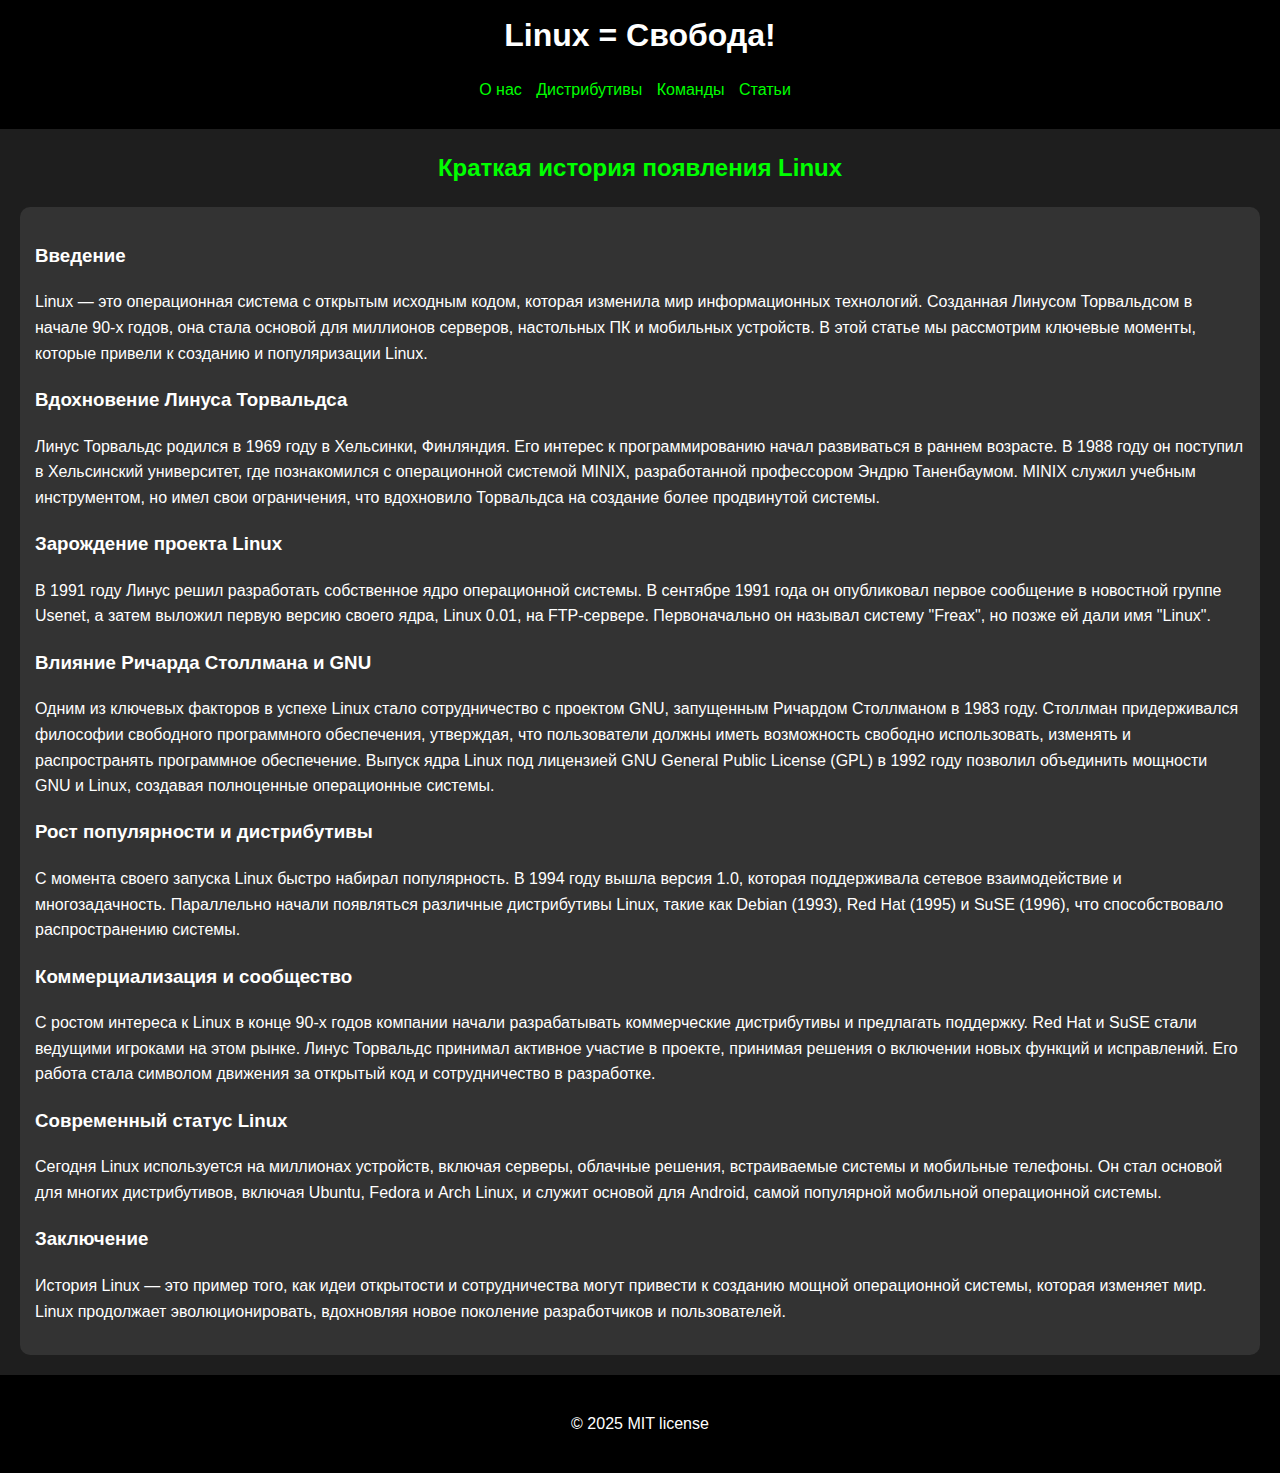
<file: index.html>
<!DOCTYPE html>
<html lang="ru">
<head>
    <meta charset="UTF-8">
    <meta name="viewport" content="width=device-width, initial-scale=1.0">
    <title>Linux = Свобода!</title>
    <link rel="stylesheet" href="styles.css">
</head>
<body>
    <header>
        <h1>Linux = Свобода!</h1>
        <nav>
            <ul>
                <li><a href="about.html">О нас</a></li>
                <li><a href="distributions.html">Дистрибутивы</a></li>
                <li><a href="commands.html">Команды</a></li>
                <li><a href="articles.html">Статьи</a></li>
            </ul>
        </nav>
    </header>

    <main>
        <section id="introduction">
            <h2>Краткая история появления Linux</h2>
            <div class="main">
                <h3>Введение</h3>
                <p>Linux — это операционная система с открытым исходным кодом, которая изменила мир информационных технологий. Созданная Линусом Торвальдсом в начале 90-х годов, она стала основой для миллионов серверов, настольных ПК и мобильных устройств. В этой статье мы рассмотрим ключевые моменты, которые привели к созданию и популяризации Linux.</p>

                <h3>Вдохновение Линуса Торвальдса</h3>
                <p>Линус Торвальдс родился в 1969 году в Хельсинки, Финляндия. Его интерес к программированию начал развиваться в раннем возрасте. В 1988 году он поступил в Хельсинский университет, где познакомился с операционной системой MINIX, разработанной профессором Эндрю Таненбаумом. MINIX служил учебным инструментом, но имел свои ограничения, что вдохновило Торвальдса на создание более продвинутой системы.</p>

                <h3>Зарождение проекта Linux</h3>
                <p>В 1991 году Линус решил разработать собственное ядро операционной системы. В сентябре 1991 года он опубликовал первое сообщение в новостной группе Usenet, а затем выложил первую версию своего ядра, Linux 0.01, на FTP-сервере. Первоначально он называл систему "Freax", но позже ей дали имя "Linux".</p>

                <h3>Влияние Ричарда Столлмана и GNU</h3>
                <p>Одним из ключевых факторов в успехе Linux стало сотрудничество с проектом GNU, запущенным Ричардом Столлманом в 1983 году. Столлман придерживался философии свободного программного обеспечения, утверждая, что пользователи должны иметь возможность свободно использовать, изменять и распространять программное обеспечение. Выпуск ядра Linux под лицензией GNU General Public License (GPL) в 1992 году позволил объединить мощности GNU и Linux, создавая полноценные операционные системы.</p>

                <h3>Рост популярности и дистрибутивы</h3>
                <p>С момента своего запуска Linux быстро набирал популярность. В 1994 году вышла версия 1.0, которая поддерживала сетевое взаимодействие и многозадачность. Параллельно начали появляться различные дистрибутивы Linux, такие как Debian (1993), Red Hat (1995) и SuSE (1996), что способствовало распространению системы.</p>

                <h3>Коммерциализация и сообщество</h3>
                <p>С ростом интереса к Linux в конце 90-х годов компании начали разрабатывать коммерческие дистрибутивы и предлагать поддержку. Red Hat и SuSE стали ведущими игроками на этом рынке. Линус Торвальдс принимал активное участие в проекте, принимая решения о включении новых функций и исправлений. Его работа стала символом движения за открытый код и сотрудничество в разработке.</p>

                <h3>Современный статус Linux</h3>
                <p>Сегодня Linux используется на миллионах устройств, включая серверы, облачные решения, встраиваемые системы и мобильные телефоны. Он стал основой для многих дистрибутивов, включая Ubuntu, Fedora и Arch Linux, и служит основой для Android, самой популярной мобильной операционной системы.</p>

                <h3>Заключение</h3>
                <p>История Linux — это пример того, как идеи открытости и сотрудничества могут привести к созданию мощной операционной системы, которая изменяет мир. Linux продолжает эволюционировать, вдохновляя новое поколение разработчиков и пользователей.</p>
            </div>
            </div>
        </section>
    </main>

    <footer>
        <p>&copy; 2025 MIT license</p>
    </footer>
</body>
</html>
</file>
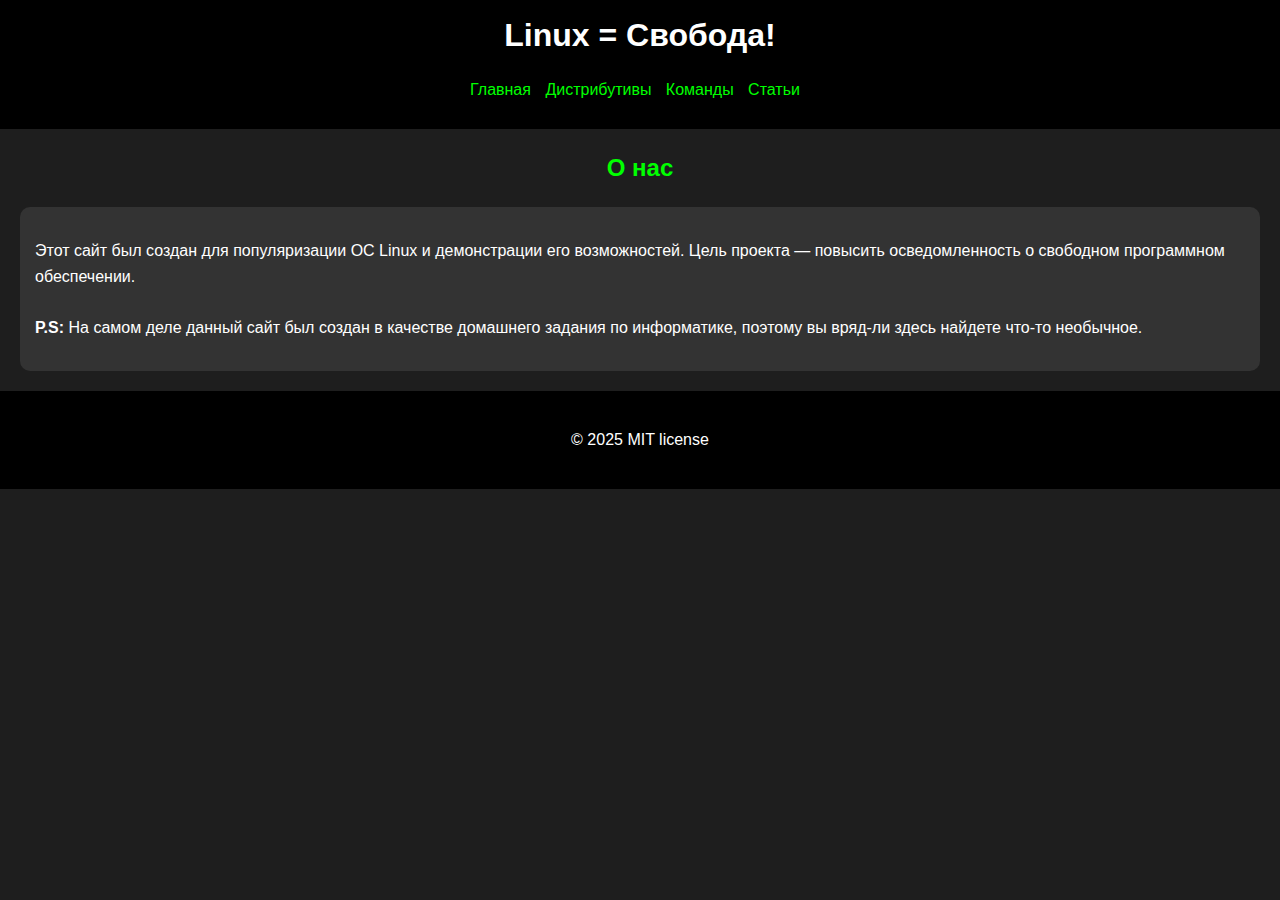
<file: about.html>
<!DOCTYPE html>
<html lang="ru">
<head>
    <meta charset="UTF-8">
    <meta name="viewport" content="width=device-width, initial-scale=1.0">
    <title>О сайте Linux = Свобода!</title>
    <link rel="stylesheet" href="styles.css">
</head>
<body>
    <header>
        <h1>Linux = Свобода!</h1>
        <nav>
            <ul>
                <li><a href="index.html">Главная</a></li>
                <li><a href="distributions.html">Дистрибутивы</a></li>
                <li><a href="commands.html">Команды</a></li>
                <li><a href="articles.html">Статьи</a></li>
            </ul>
        </nav>
    </header>

    <main>
        <section id="about">
            <h2>О нас</h2>
            <div class="main">
                <p>Этот сайт был создан для популяризации ОС Linux и демонстрации его возможностей. Цель проекта — повысить осведомленность о свободном программном обеспечении.<br><br><b>P.S:</b> На самом деле данный сайт был создан в качестве домашнего задания по информатике, поэтому вы вряд-ли здесь найдете что-то необычное.</p>
            </div>
        </section>
    </main>

    <footer>
        <p>&copy; 2025 MIT license</p>
    </footer>
</body>
</html>
</file>
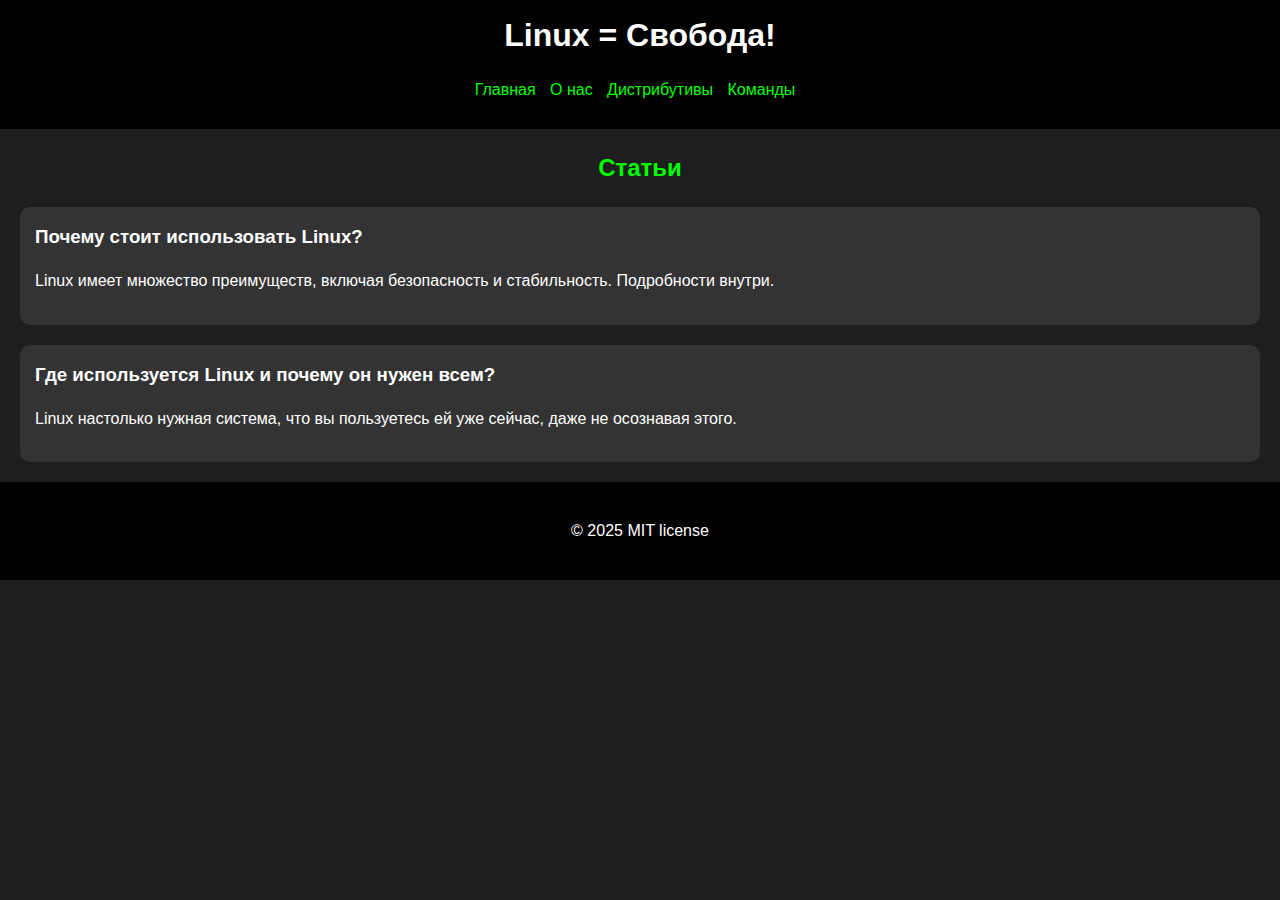
<file: articles.html>
<!DOCTYPE html>
<html lang="ru">
<head>
    <meta charset="UTF-8">
    <meta name="viewport" content="width=device-width, initial-scale=1.0">
    <title>Статьи про Linux</title>
    <link rel="stylesheet" href="styles.css">
</head>
<body>
    <header>
        <h1>Linux = Свобода!</h1>
        <nav>
            <ul>
                <li><a href="index.html">Главная</a></li>
                <li><a href="about.html">О нас</a></li>
                <li><a href="distributions.html">Дистрибутивы</a></li>
                <li><a href="commands.html">Команды</a></li>
            </ul>
        </nav>
    </header>

    <main>
        <section id="articles">
            <h2>Статьи</h2>
            <a href="articles/article1.html" class="block">
                <h3>Почему стоит использовать Linux?</h3>
                <p>Linux имеет множество преимуществ, включая безопасность и стабильность. Подробности внутри.</p>
            </a>
            <a href="articles/article2.html" class="block">
                <h3>Где используется Linux и почему он нужен всем?</h3>
                <p>Linux настолько нужная система, что вы пользуетесь ей уже сейчас, даже не осознавая этого.</p>
            </a>
        </section>
    </main>

    <footer>
        <p>&copy; 2025 MIT license</p>
    </footer>
</body>
</html>
</file>
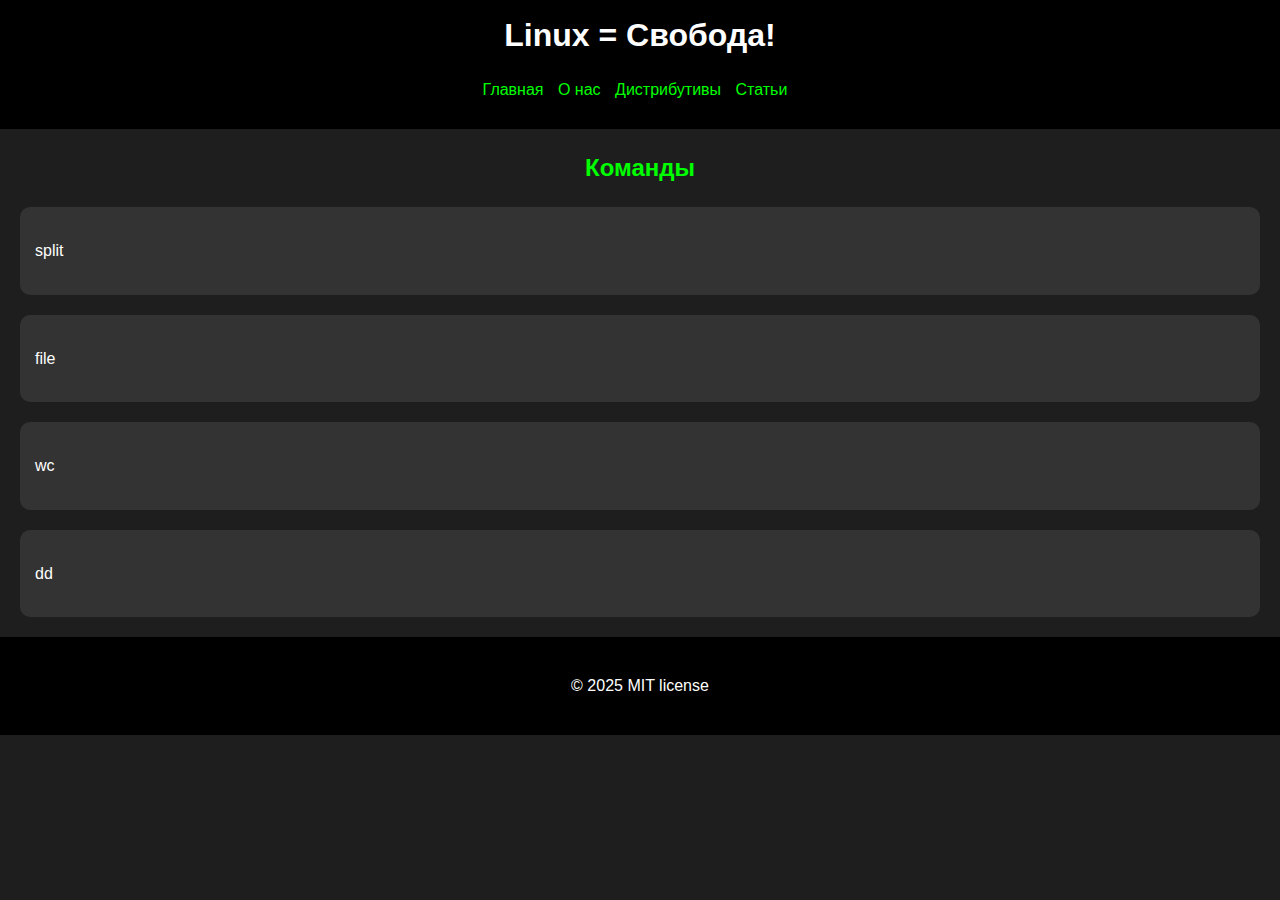
<file: commands.html>
<!DOCTYPE html>
<html lang="ru">
<head>
    <meta charset="UTF-8">
    <meta name="viewport" content="width=device-width, initial-scale=1.0">
    <title>Команды для Linux</title>
    <link rel="stylesheet" href="styles.css">
</head>
<body>
    <header>
        <h1>Linux = Свобода!</h1>
        <nav>
            <ul>
                <li><a href="index.html">Главная</a></li>
                <li><a href="about.html">О нас</a></li>
                <li><a href="distributions.html">Дистрибутивы</a></li>
                <li><a href="articles.html">Статьи</a></li>
            </ul>
        </nav>
    </header>

    <main>
        <section id="commands">
            <h2>Команды</h2>
            <a href="commands/split.html" class="block">
                <p>split</p>
            </a>
            <a href="commands/file.html" class="block">
                <p>file</p>
            </a>
            <a href="commands/wc.html" class="block">
                <p>wc</p>
            </a>
            <a href="commands/dd.html" class="block">
                <p>dd</p>
            </a>
        </section>
    </main>

    <footer>
        <p>&copy; 2025 MIT license</p>
    </footer>
</body>
</html>
</file>
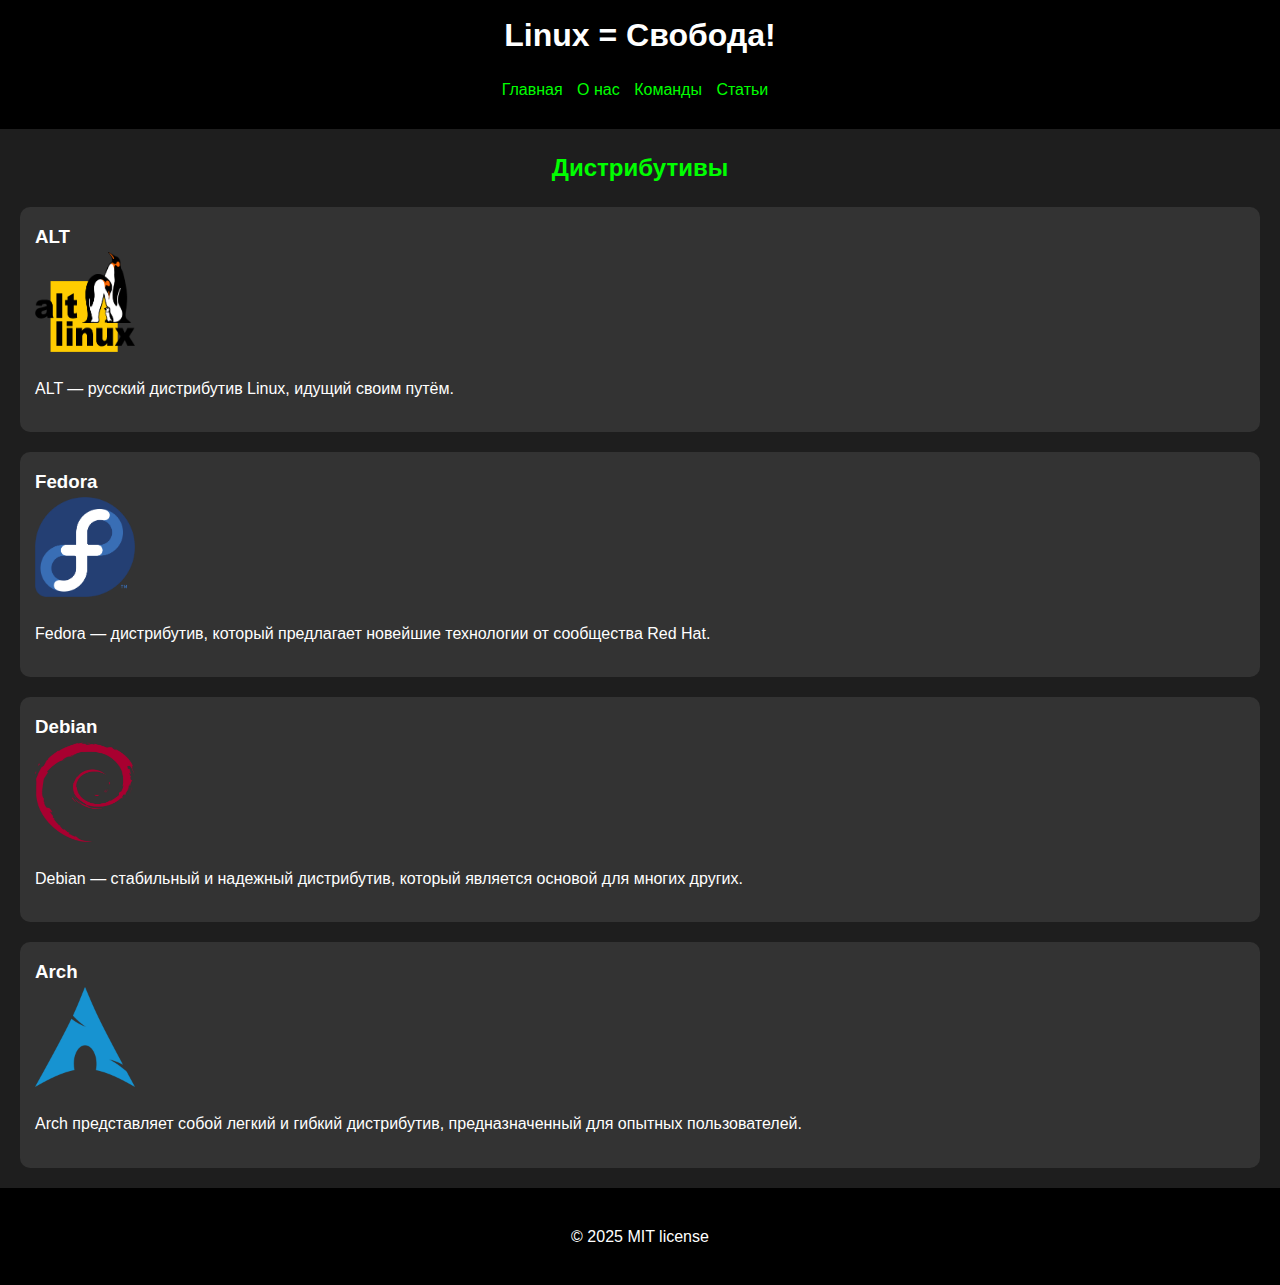
<file: distributions.html>
<!DOCTYPE html>
<html lang="ru">
<head>
    <meta charset="UTF-8">
    <meta name="viewport" content="width=device-width, initial-scale=1.0">
    <title>Дистрибутивы Linux</title>
    <link rel="stylesheet" href="styles.css">
</head>
<body>
    <header>
        <h1>Linux = Свобода!</h1>
        <nav>
            <ul>
                <li><a href="index.html">Главная</a></li>
                <li><a href="about.html">О нас</a></li>
                <li><a href="commands.html">Команды</a></li>
                <li><a href="articles.html">Статьи</a></li>
            </ul>
        </nav>
    </header>

    <main>
        <section id="distributions">
            <h2>Дистрибутивы</h2>
            <a href="https://www.basealt.ru/" class="card">
                <h3>ALT</h3>
                <img src="images/alt.png" width="100" height="100" alt="ALT">
                <p>ALT — русский дистрибутив Linux, идущий своим путём.</p>
            </a>
            <a href="https://fedoraproject.org/ru/" class="card">
                <h3>Fedora</h3>
                <img src="images/fedora.png" width="100" height="100" alt="Fedora">
                <p>Fedora — дистрибутив, который предлагает новейшие технологии от сообщества Red Hat.</p>
            </a>
            <a href="https://www.debian.org/index.ru.html" class="card">
                <h3>Debian</h3>
                <img src="images/debian.png" width="100" height="100" alt="Debian">
                <p>Debian — стабильный и надежный дистрибутив, который является основой для многих других.</p>
            </a>
            <a href="https://archlinux.org/" class="card">
                <h3>Arch</h3>
                <img src="images/arch.png"  width="100" height="100" alt="Arch">
                <p>Arch представляет собой легкий и гибкий дистрибутив, предназначенный для опытных пользователей.</p>
            </a>
        </section>
    </main>

    <footer>
        <p>&copy; 2025 MIT license</p>
    </footer>
</body>
</html>
</file>
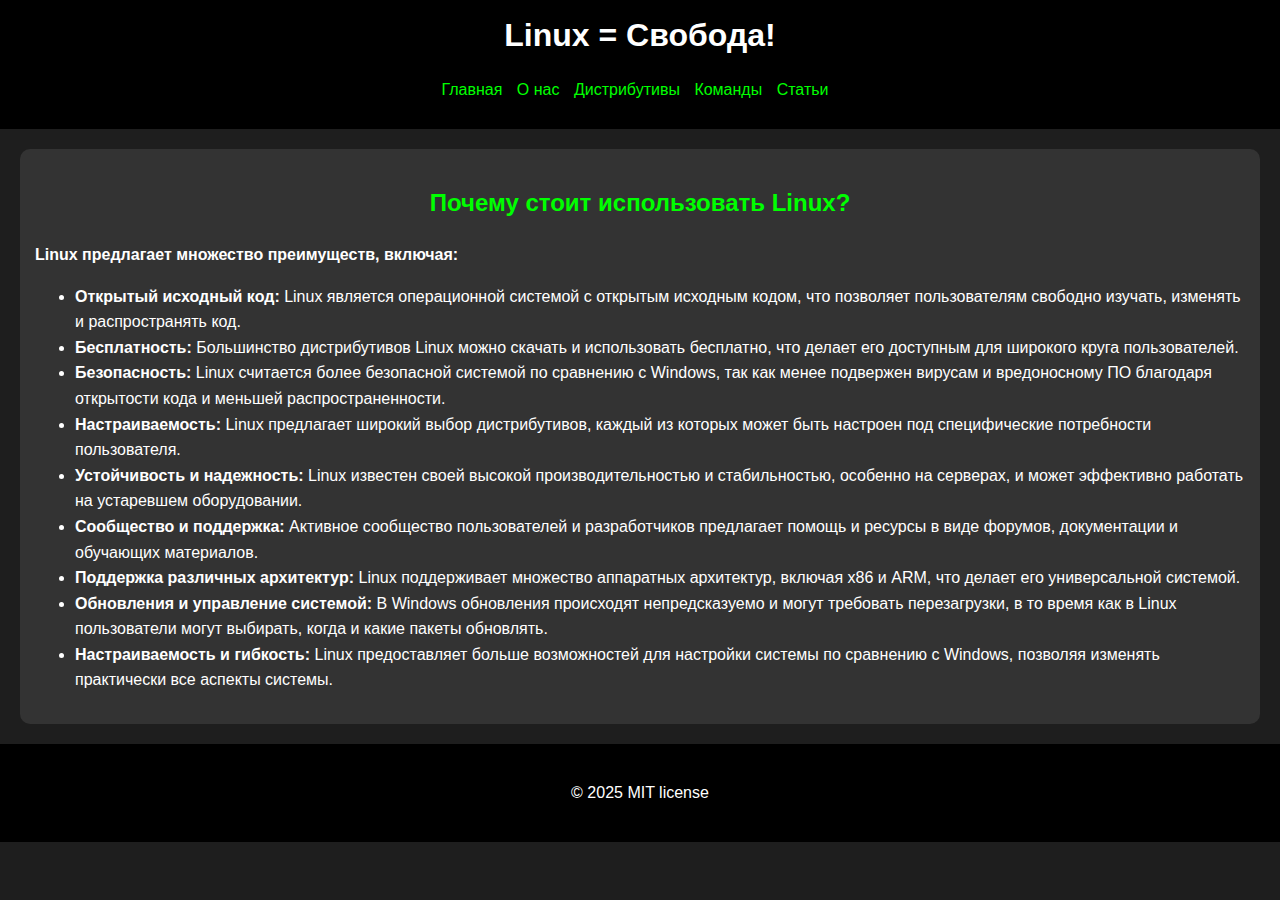
<file: articles/article1.html>
<!DOCTYPE html>
<html lang="ru">
<head>
    <meta charset="UTF-8">
    <meta name="viewport" content="width=device-width, initial-scale=1.0">
    <title>Почему стоит использовать Linux?</title>
    <link rel="stylesheet" href="../styles.css">
</head>
<body>
    <header>
        <h1>Linux = Свобода!</h1>
        <nav>
            <ul>
                <li><a href="../index.html">Главная</a></li>
                <li><a href="../about.html">О нас</a></li>
                <li><a href="../distributions.html">Дистрибутивы</a></li>
                <li><a href="../commands.html">Команды</a></li>
                <li><a href="../articles.html">Статьи</a></li>
            </ul>
        </nav>
    </header>

    <main>
        <section>
            <div class="main">
                <h2>Почему стоит использовать Linux?</h2>
                <p><b>Linux предлагает множество преимуществ, включая:</b></p>
                <ul>
                        <li><b>Открытый исходный код:</b> Linux является операционной системой с открытым исходным кодом, что позволяет пользователям свободно изучать, изменять и распространять код.</li>

                        <li><b>Бесплатность:</b> Большинство дистрибутивов Linux можно скачать и использовать бесплатно, что делает его доступным для широкого круга пользователей.</li>

                        <li><b>Безопасность:</b> Linux считается более безопасной системой по сравнению с Windows, так как менее подвержен вирусам и вредоносному ПО благодаря открытости кода и меньшей распространенности.</li>

                        <li><b>Настраиваемость:</b> Linux предлагает широкий выбор дистрибутивов, каждый из которых может быть настроен под специфические потребности пользователя.</li>

                        <li><b>Устойчивость и надежность:</b> Linux известен своей высокой производительностью и стабильностью, особенно на серверах, и может эффективно работать на устаревшем оборудовании.</li>

                        <li><b>Сообщество и поддержка:</b> Активное сообщество пользователей и разработчиков предлагает помощь и ресурсы в виде форумов, документации и обучающих материалов.</li>

                        <li><b>Поддержка различных архитектур:</b> Linux поддерживает множество аппаратных архитектур, включая x86 и ARM, что делает его универсальной системой.</li>

                        <li><b>Обновления и управление системой:</b> В Windows обновления происходят непредсказуемо и могут требовать перезагрузки, в то время как в Linux пользователи могут выбирать, когда и какие пакеты обновлять.</li>

                        <li><b>Настраиваемость и гибкость:</b> Linux предоставляет больше возможностей для настройки системы по сравнению с Windows, позволяя изменять практически все аспекты системы.</li>
                </ul>
            </div>
        </section>
    </main>

    <footer>
        <p>&copy; 2025 MIT license</p>
    </footer>
</body>
</html>
</file>
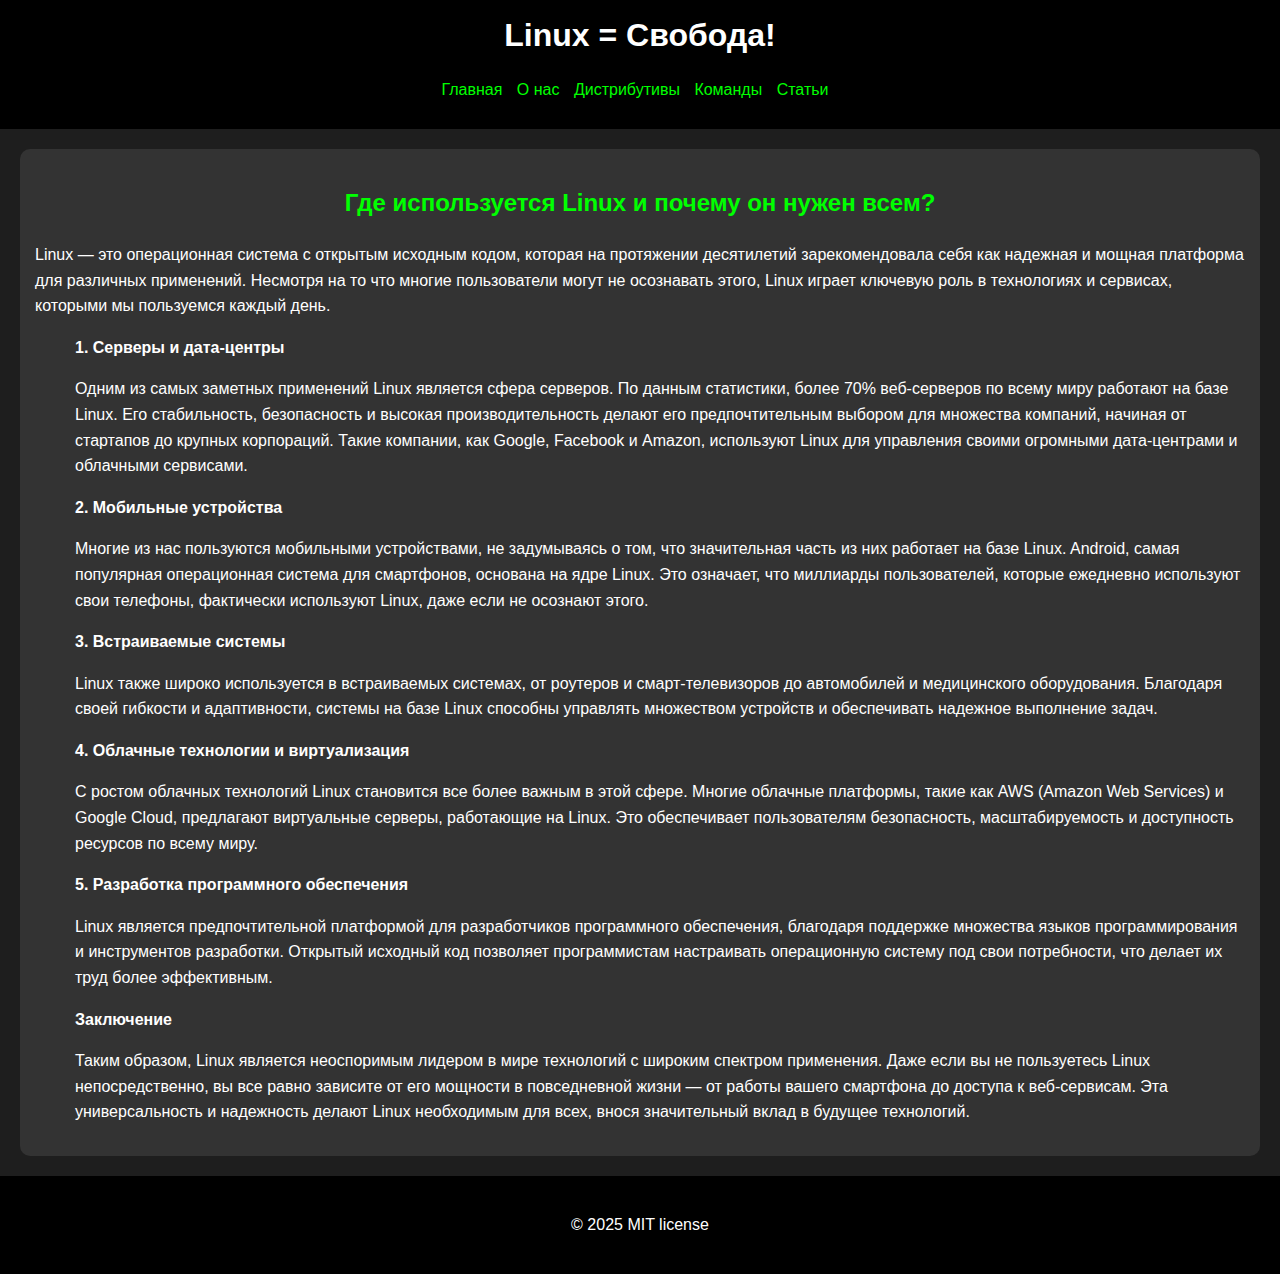
<file: articles/article2.html>
<!DOCTYPE html>
<html lang="ru">
<head>
    <meta charset="UTF-8">
    <meta name="viewport" content="width=device-width, initial-scale=1.0">
    <title>Где используется Linux и почему он нужен всем?</title>
    <link rel="stylesheet" href="../styles.css">
</head>
<body>
    <header>
        <h1>Linux = Свобода!</h1>
        <nav>
            <ul>
                <li><a href="../index.html">Главная</a></li>
                <li><a href="../about.html">О нас</a></li>
                <li><a href="../distributions.html">Дистрибутивы</a></li>
                <li><a href="../commands.html">Команды</a></li>
                <li><a href="../articles.html">Статьи</a></li>
            </ul>
        </nav>
    </header>

    <main>
        <section>
            <div class="main">
                <h2>Где используется Linux и почему он нужен всем?</h2>
                <p>Linux — это операционная система с открытым исходным кодом, которая на протяжении десятилетий зарекомендовала себя как надежная и мощная платформа для различных применений. Несмотря на то что многие пользователи могут не осознавать этого, Linux играет ключевую роль в технологиях и сервисах, которыми мы пользуемся каждый день.</p>

            <ul>
                <b>1. Серверы и дата-центры</b>
                <p>Одним из самых заметных применений Linux является сфера серверов. По данным статистики, более 70% веб-серверов по всему миру работают на базе Linux. Его стабильность, безопасность и высокая производительность делают его предпочтительным выбором для множества компаний, начиная от стартапов до крупных корпораций. Такие компании, как Google, Facebook и Amazon, используют Linux для управления своими огромными дата-центрами и облачными сервисами.</p>

                <b>2. Мобильные устройства</b>
                <p>Многие из нас пользуются мобильными устройствами, не задумываясь о том, что значительная часть из них работает на базе Linux. Android, самая популярная операционная система для смартфонов, основана на ядре Linux. Это означает, что миллиарды пользователей, которые ежедневно используют свои телефоны, фактически используют Linux, даже если не осознают этого.</p>

                <b>3. Встраиваемые системы</b>
                <p>Linux также широко используется в встраиваемых системах, от роутеров и смарт-телевизоров до автомобилей и медицинского оборудования. Благодаря своей гибкости и адаптивности, системы на базе Linux способны управлять множеством устройств и обеспечивать надежное выполнение задач.</p>

                <b>4. Облачные технологии и виртуализация</b>
                <p>С ростом облачных технологий Linux становится все более важным в этой сфере. Многие облачные платформы, такие как AWS (Amazon Web Services) и Google Cloud, предлагают виртуальные серверы, работающие на Linux. Это обеспечивает пользователям безопасность, масштабируемость и доступность ресурсов по всему миру.</p>

                <b>5. Разработка программного обеспечения</b>
                <p>Linux является предпочтительной платформой для разработчиков программного обеспечения, благодаря поддержке множества языков программирования и инструментов разработки. Открытый исходный код позволяет программистам настраивать операционную систему под свои потребности, что делает их труд более эффективным.</p>

                <b>Заключение</b>
                <p>Таким образом, Linux является неоспоримым лидером в мире технологий с широким спектром применения. Даже если вы не пользуетесь Linux непосредственно, вы все равно зависите от его мощности в повседневной жизни — от работы вашего смартфона до доступа к веб-сервисам. Эта универсальность и надежность делают Linux необходимым для всех, внося значительный вклад в будущее технологий.</p>
            </ul>
            </div>
        </section>
    </main>

    <footer>
        <p>&copy; 2025 MIT license</p>
    </footer>
</body>
</html>
</file>
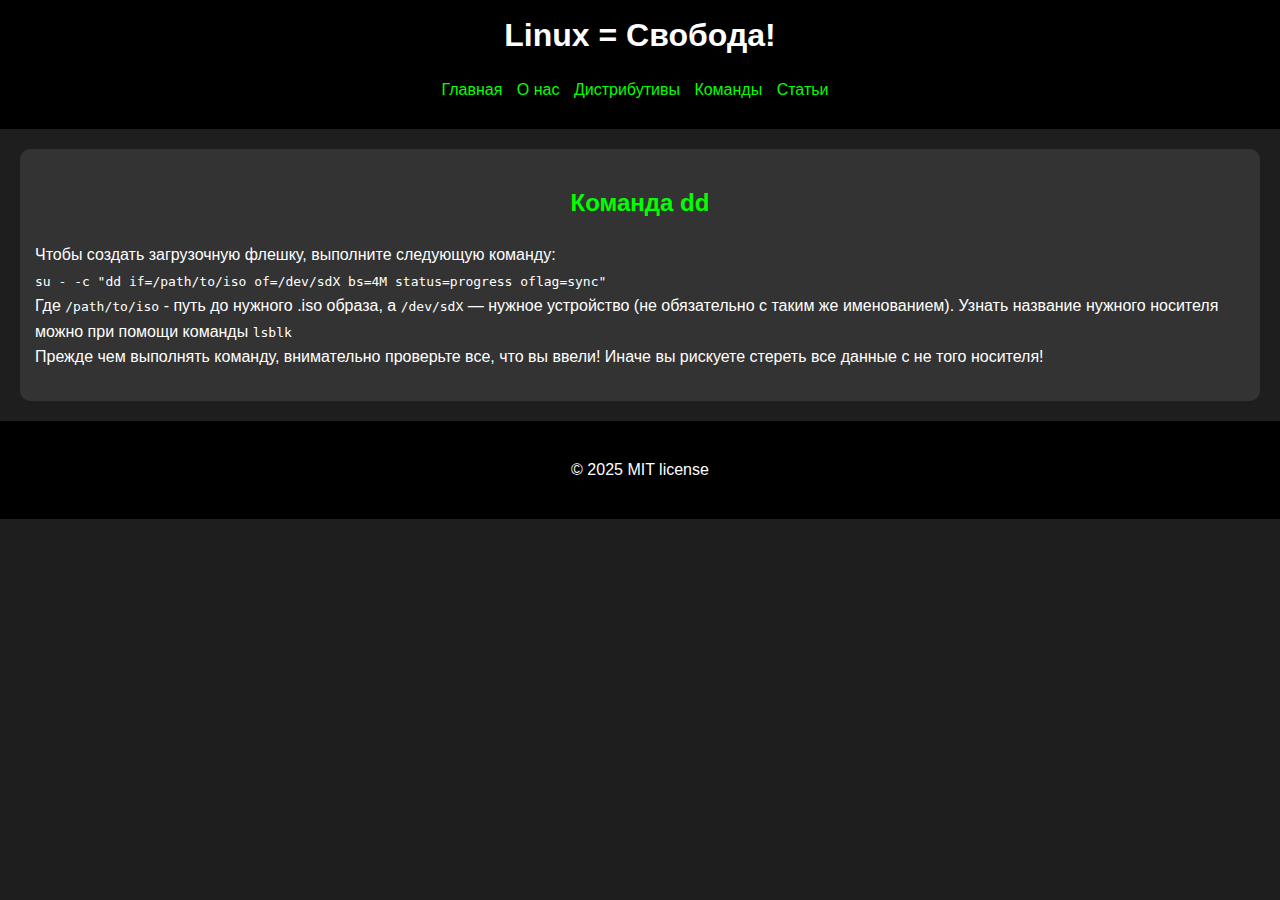
<file: commands/dd.html>
<!DOCTYPE html>
<html lang="ru">
<head>
    <meta charset="UTF-8">
    <meta name="viewport" content="width=device-width, initial-scale=1.0">
    <title>Команда dd</title>
    <link rel="stylesheet" href="../styles.css">
</head>
<body>
    <header>
        <h1>Linux = Свобода!</h1>
        <nav>
            <ul>
                <li><a href="../index.html">Главная</a></li>
                <li><a href="../about.html">О нас</a></li>
                <li><a href="../distributions.html">Дистрибутивы</a></li>
                <li><a href="../commands.html">Команды</a></li>
                <li><a href="../articles.html">Статьи</a></li>
            </ul>
        </nav>
    </header>

    <main>
        <section>
            <div class="main">
                <h2>Команда dd</h2>
                <p>Чтобы создать загрузочную флешку, выполните следующую команду:<br><code>su - -c "dd if=/path/to/iso of=/dev/sdX bs=4M status=progress oflag=sync"</code><br>Где <code>/path/to/iso</code> - путь до нужного .iso образа, а <code>/dev/sdX</code> — нужное устройство (не обязательно с таким же именованием). Узнать название нужного носителя можно при помощи команды <code>lsblk</code><br>Прежде чем выполнять команду, внимательно проверьте все, что вы ввели! Иначе вы рискуете стереть все данные с не того носителя!</p>
            </div>
        </section>
    </main>

    <footer>
        <p>&copy; 2025 MIT license</p>
    </footer>
</body>
</html>
</file>
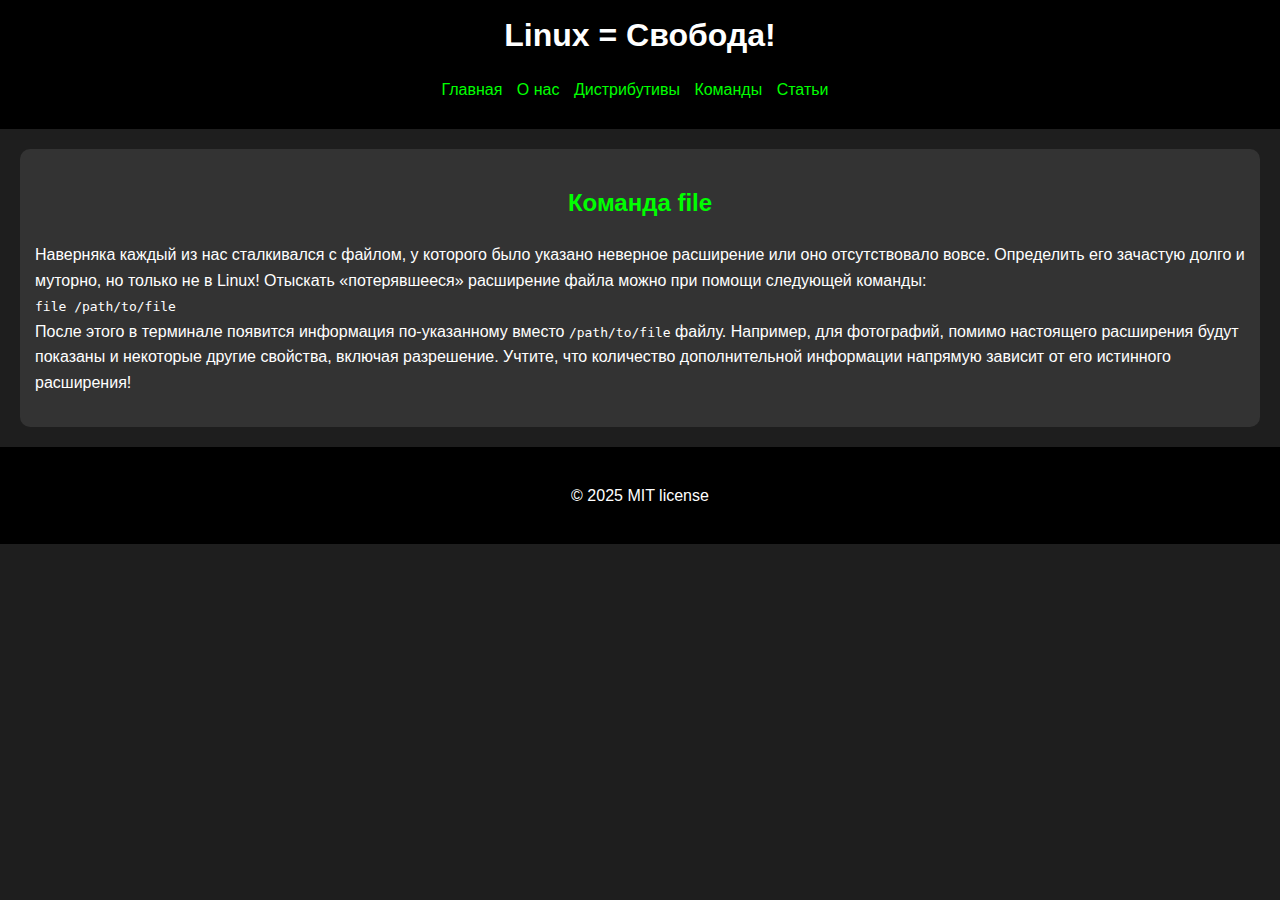
<file: commands/file.html>
<!DOCTYPE html>
<html lang="ru">
<head>
    <meta charset="UTF-8">
    <meta name="viewport" content="width=device-width, initial-scale=1.0">
    <title>Команда file</title>
    <link rel="stylesheet" href="../styles.css">
</head>
<body>
    <header>
        <h1>Linux = Свобода!</h1>
        <nav>
            <ul>
                <li><a href="../index.html">Главная</a></li>
                <li><a href="../about.html">О нас</a></li>
                <li><a href="../distributions.html">Дистрибутивы</a></li>
                <li><a href="../commands.html">Команды</a></li>
                <li><a href="../articles.html">Статьи</a></li>
            </ul>
        </nav>
    </header>

    <main>
        <section>
            <div class="main">
                <h2>Команда file</h2>
                <p>Наверняка каждый из нас сталкивался с файлом, у которого было указано неверное расширение или оно отсутствовало вовсе. Определить его зачастую долго и муторно, но только не в Linux! Отыскать «потерявшееся» расширение файла можно при помощи следующей команды:<br><code>file /path/to/file</code><br>После этого в терминале появится информация по-указанному вместо <code>/path/to/file</code> файлу. Например, для фотографий, помимо настоящего расширения будут показаны и некоторые другие свойства, включая разрешение. Учтите, что количество дополнительной информации напрямую зависит от его истинного расширения!</p>
            </div>
        </section>
    </main>

    <footer>
        <p>&copy; 2025 MIT license</p>
    </footer>
</body>
</html>
</file>
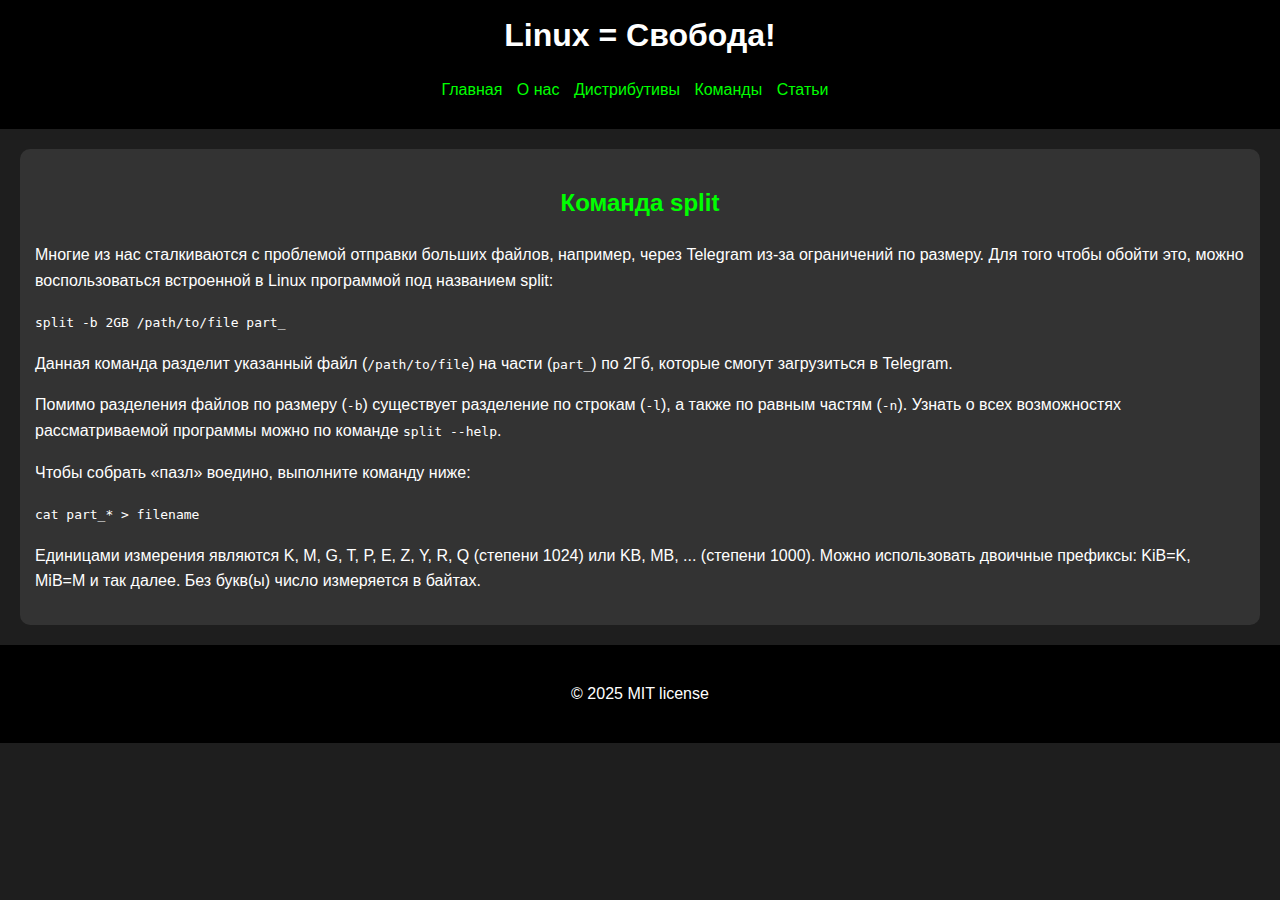
<file: commands/split.html>
<!DOCTYPE html>
<html lang="ru">
<head>
    <meta charset="UTF-8">
    <meta name="viewport" content="width=device-width, initial-scale=1.0">
    <title>Команда split</title>
    <link rel="stylesheet" href="../styles.css">
</head>
<body>
    <header>
        <h1>Linux = Свобода!</h1>
        <nav>
            <ul>
                <li><a href="../index.html">Главная</a></li>
                <li><a href="../about.html">О нас</a></li>
                <li><a href="../distributions.html">Дистрибутивы</a></li>
                <li><a href="../commands.html">Команды</a></li>
                <li><a href="../articles.html">Статьи</a></li>
            </ul>
        </nav>
    </header>

    <main>
        <section>
            <div class="main">
                <h2>Команда split</h2>
                <p>Многие из нас сталкиваются с проблемой отправки больших файлов, например, через Telegram из-за ограничений по размеру. Для того чтобы обойти это, можно воспользоваться встроенной в Linux программой под названием split:</p>
                <code>split -b 2GB /path/to/file part_</code>

                <p>Данная команда разделит указанный файл (<code>/path/to/file</code>) на части (<code>part_</code>) по 2Гб, которые смогут загрузиться в Telegram.</p>

                <p>Помимо разделения файлов по размеру (<code>-b</code>) существует разделение по строкам (<code>-l</code>), а также по равным частям (<code>-n</code>). Узнать о всех возможностях рассматриваемой программы можно по команде <code>split --help</code>.</p>

                <p>Чтобы собрать «пазл» воедино, выполните команду ниже:</p>
                <code>cat part_* &gt; filename</code>

                <p>Единицами измерения являются K, M, G, T, P, E, Z, Y, R, Q (степени 1024) или KB, MB, ... (степени 1000). Можно использовать двоичные префиксы: KiB=K, MiB=M и так далее. Без букв(ы) число измеряется в байтах.</p>
            </div>
        </section>
    </main>

    <footer>
        <p>&copy; 2025 MIT license</p>
    </footer>
</body>
</html>
</file>
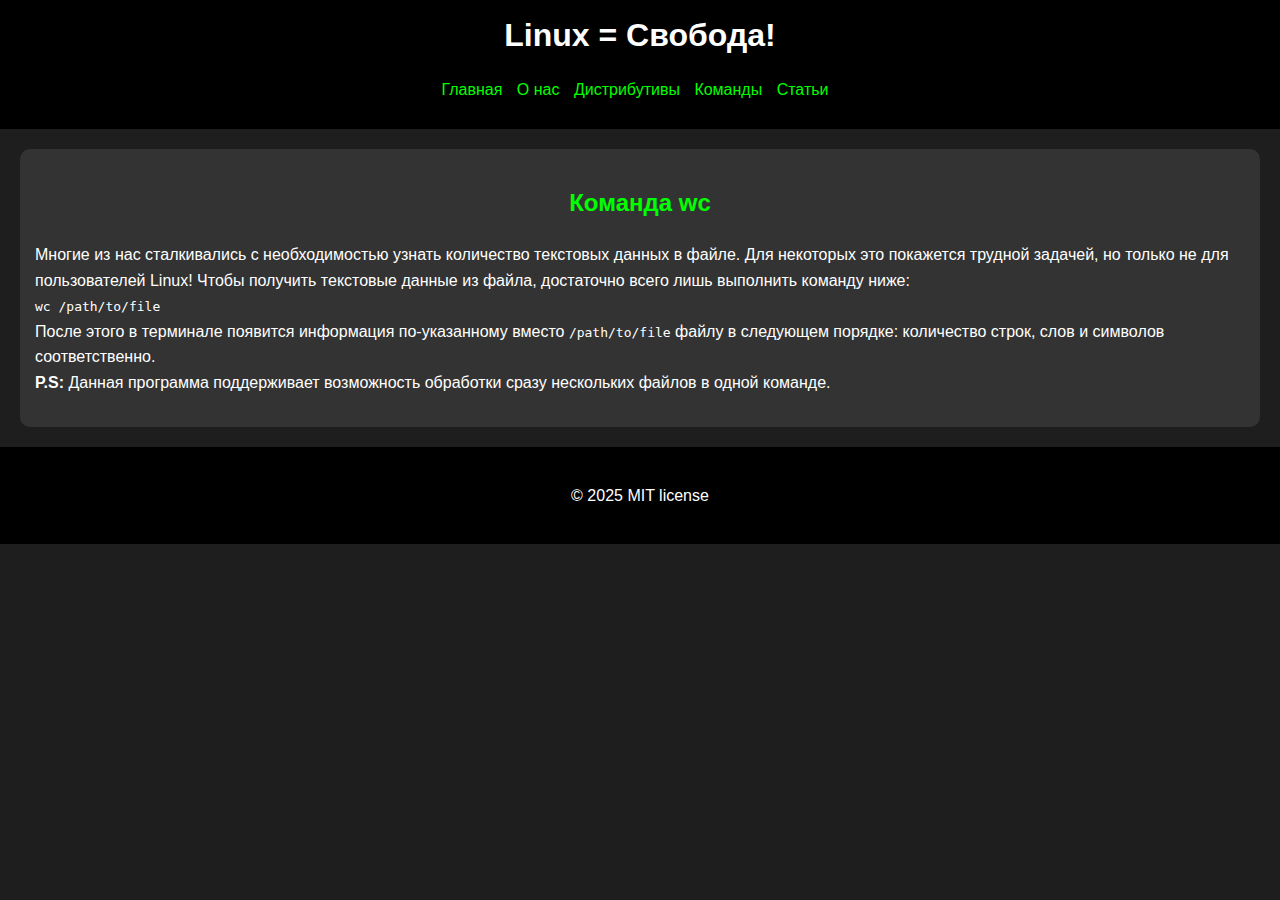
<file: commands/wc.html>
<!DOCTYPE html>
<html lang="ru">
<head>
    <meta charset="UTF-8">
    <meta name="viewport" content="width=device-width, initial-scale=1.0">
    <title>Команда wc</title>
    <link rel="stylesheet" href="../styles.css">
</head>
<body>
    <header>
        <h1>Linux = Свобода!</h1>
        <nav>
            <ul>
                <li><a href="../index.html">Главная</a></li>
                <li><a href="../about.html">О нас</a></li>
                <li><a href="../distributions.html">Дистрибутивы</a></li>
                <li><a href="../commands.html">Команды</a></li>
                <li><a href="../articles.html">Статьи</a></li>
            </ul>
        </nav>
    </header>

    <main>
        <section>
            <div class="main">
                <h2>Команда wc</h2>
                <p>Многие из нас сталкивались с необходимостью узнать количество текстовых данных в файле. Для некоторых это покажется трудной задачей, но только не для пользователей Linux! Чтобы получить текстовые данные из файла, достаточно всего лишь выполнить команду ниже:<br><code>wc /path/to/file</code><br>После этого в терминале появится информация по-указанному вместо <code>/path/to/file</code> файлу в следующем порядке: количество строк, слов и символов соответственно.<br><b>P.S:</b> Данная программа поддерживает возможность обработки сразу нескольких файлов в одной команде.</p>
            </div>
        </section>
    </main>

    <footer>
        <p>&copy; 2025 MIT license</p>
    </footer>
</body>
</html>
</file>
<file: styles.css>
body {
    font-family: Arial, sans-serif;
    background-color: #1e1e1e; /* Черный фон */
    color: #ffffff;
    line-height: 1.6;
    margin: 0;
    padding: 0; /* Убираем отступы по краям */
}

header {
    background: #000;
    padding: 10px;
    text-align: center;
}

header h1 {
    margin: 0;
}

nav ul {
    list-style: none;
    padding: 0;
}

nav ul li {
    display: inline;
    margin-right: 10px;
}

nav ul li a {
    color: #00ff00;
    text-decoration: none;
    transition: color 0.3s;
}

nav ul li a:hover {
    color: #00cc00;
}

h2 {
    color: #00ff00;
    text-align: center; /* Центрируем заголовки */
    font-weight: bold; /* Выделяем заголовки жирным шрифтом */
}

.block, .card {
    background: #333;
    border-radius: 10px; /* Закругление уголков */
    padding: 15px;
    margin: 20px;
    cursor: pointer; /* Указывает, что элемент кликабельный */
    transition: background 0.3s; /* Плавный переход фона */
    text-decoration: none; /* Убираем подчеркивание у текста */
    color: #ffffff; /* Устанавливаем цвет текста */
    display: block; /* Делаем блоки блочными элементами */
}

.block:hover, .card:hover {
    background: #444; /* Изменение фона при наведении */
}

.card h3, .block h3 {
    margin: 0;
}

.main {
    background: #333;
    border-radius: 10px; /* Закругление уголков */
    padding: 15px;
    margin: 20px;
    color: #ffffff; /* Устанавливаем цвет текста */
    display: block; /* Делаем блоки блочными элементами */
}

footer {
    text-align: center;
    padding: 20px 0;
    background: #000;
    color: #ffffff; /* Цвет текста в подвале */
    position: relative;
    bottom: 0;
    width: 100%;
}
</file>
